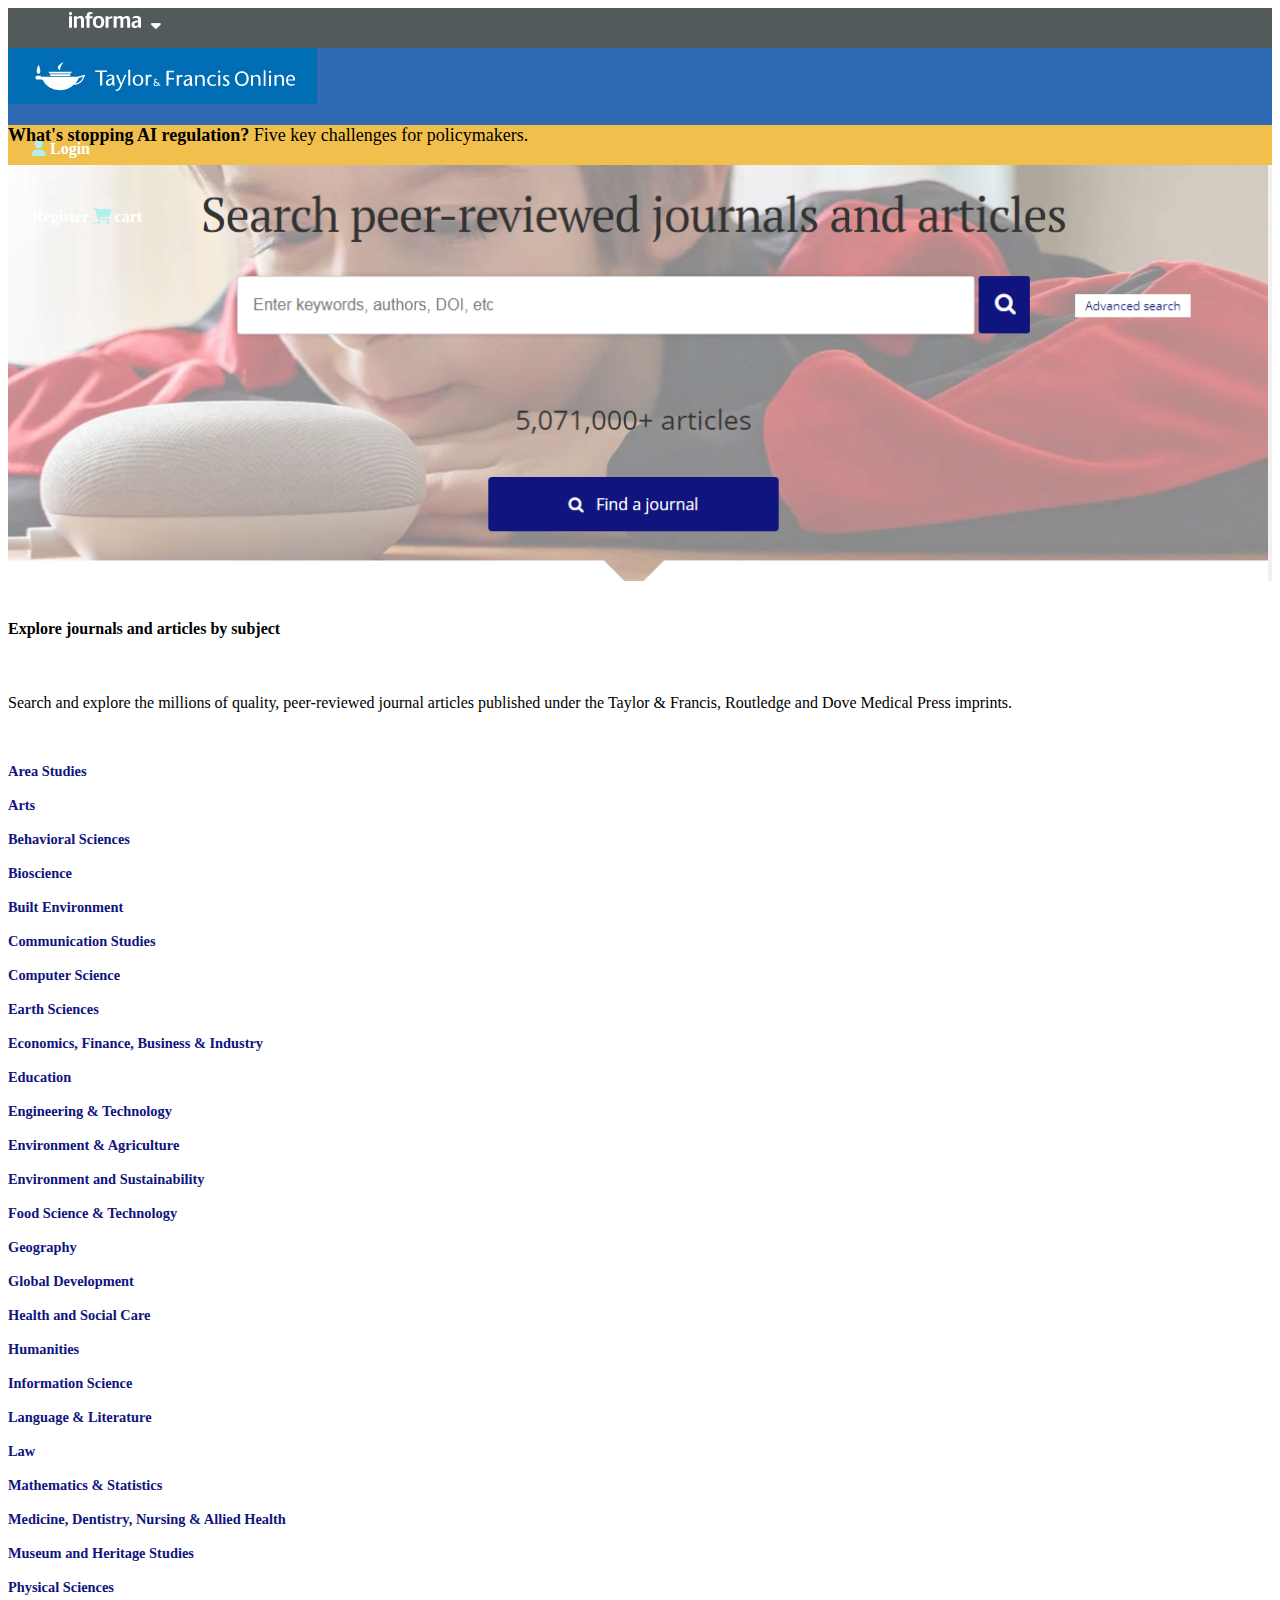
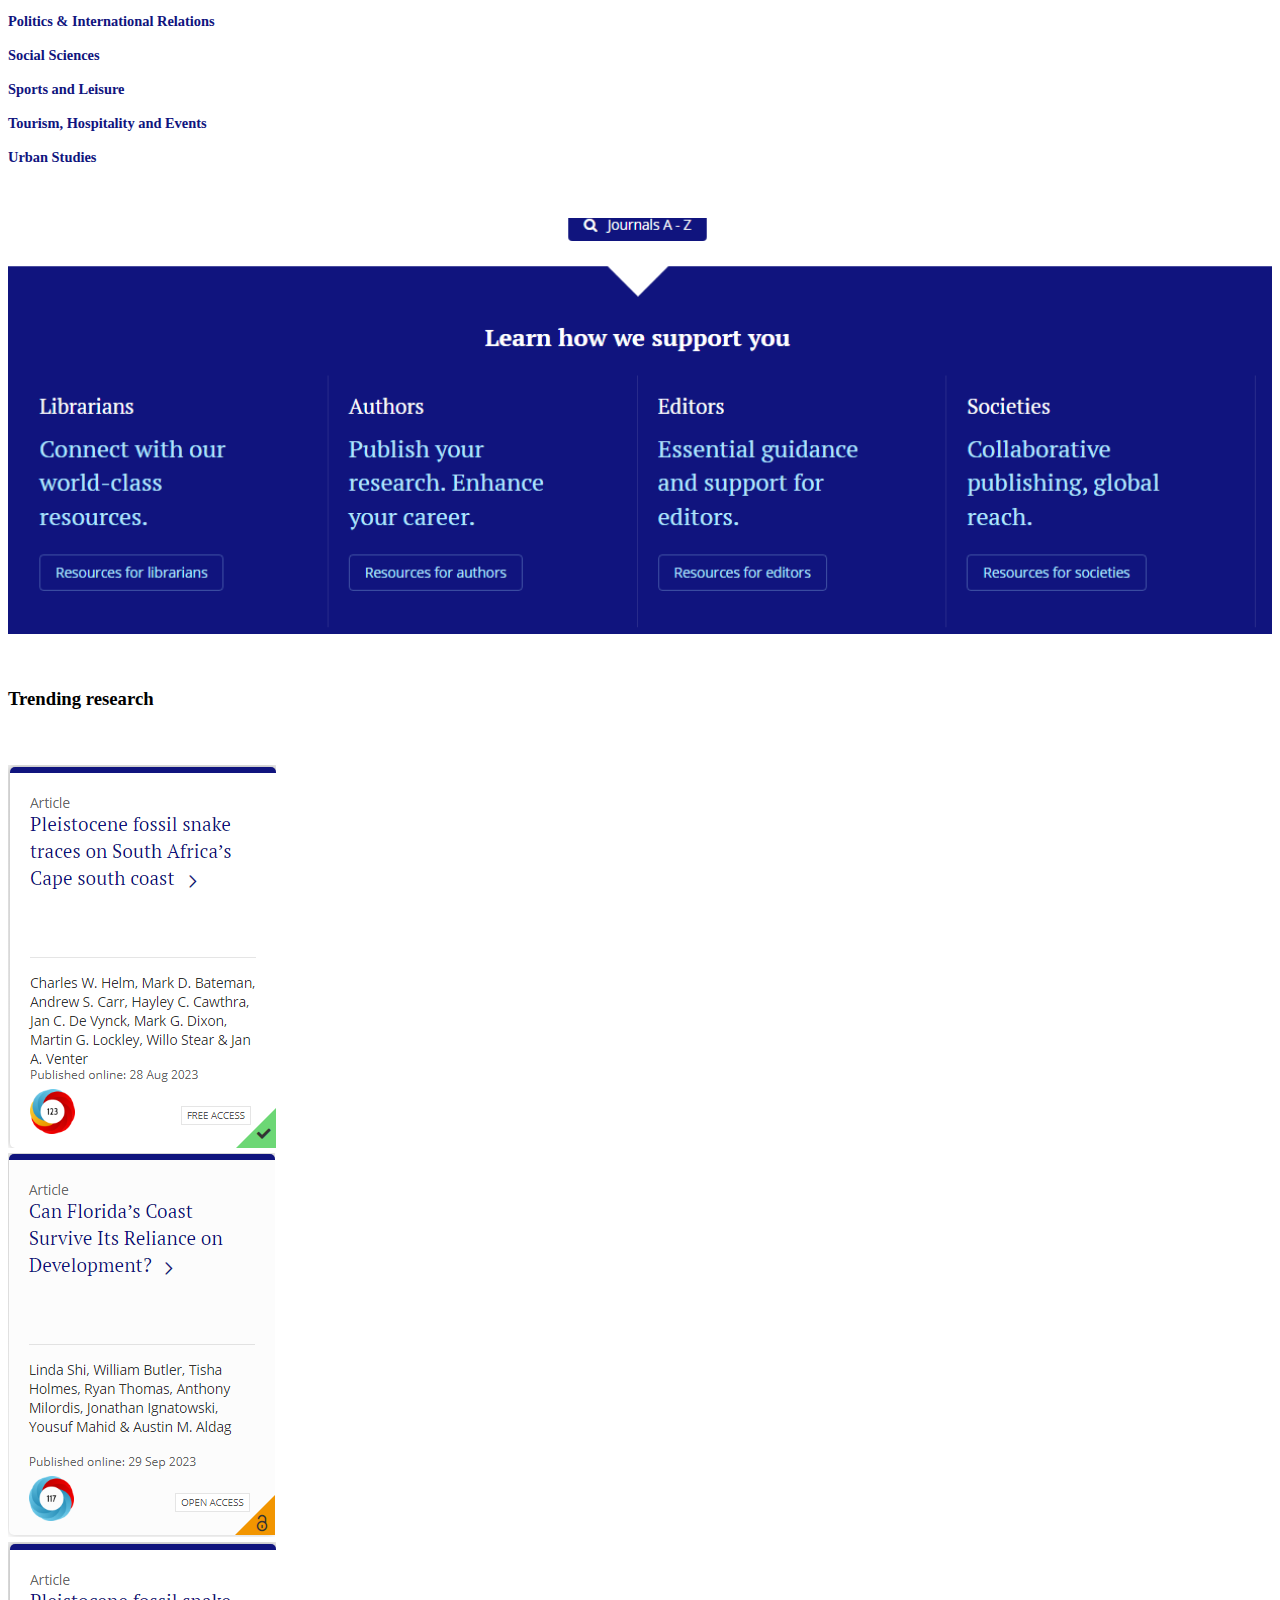
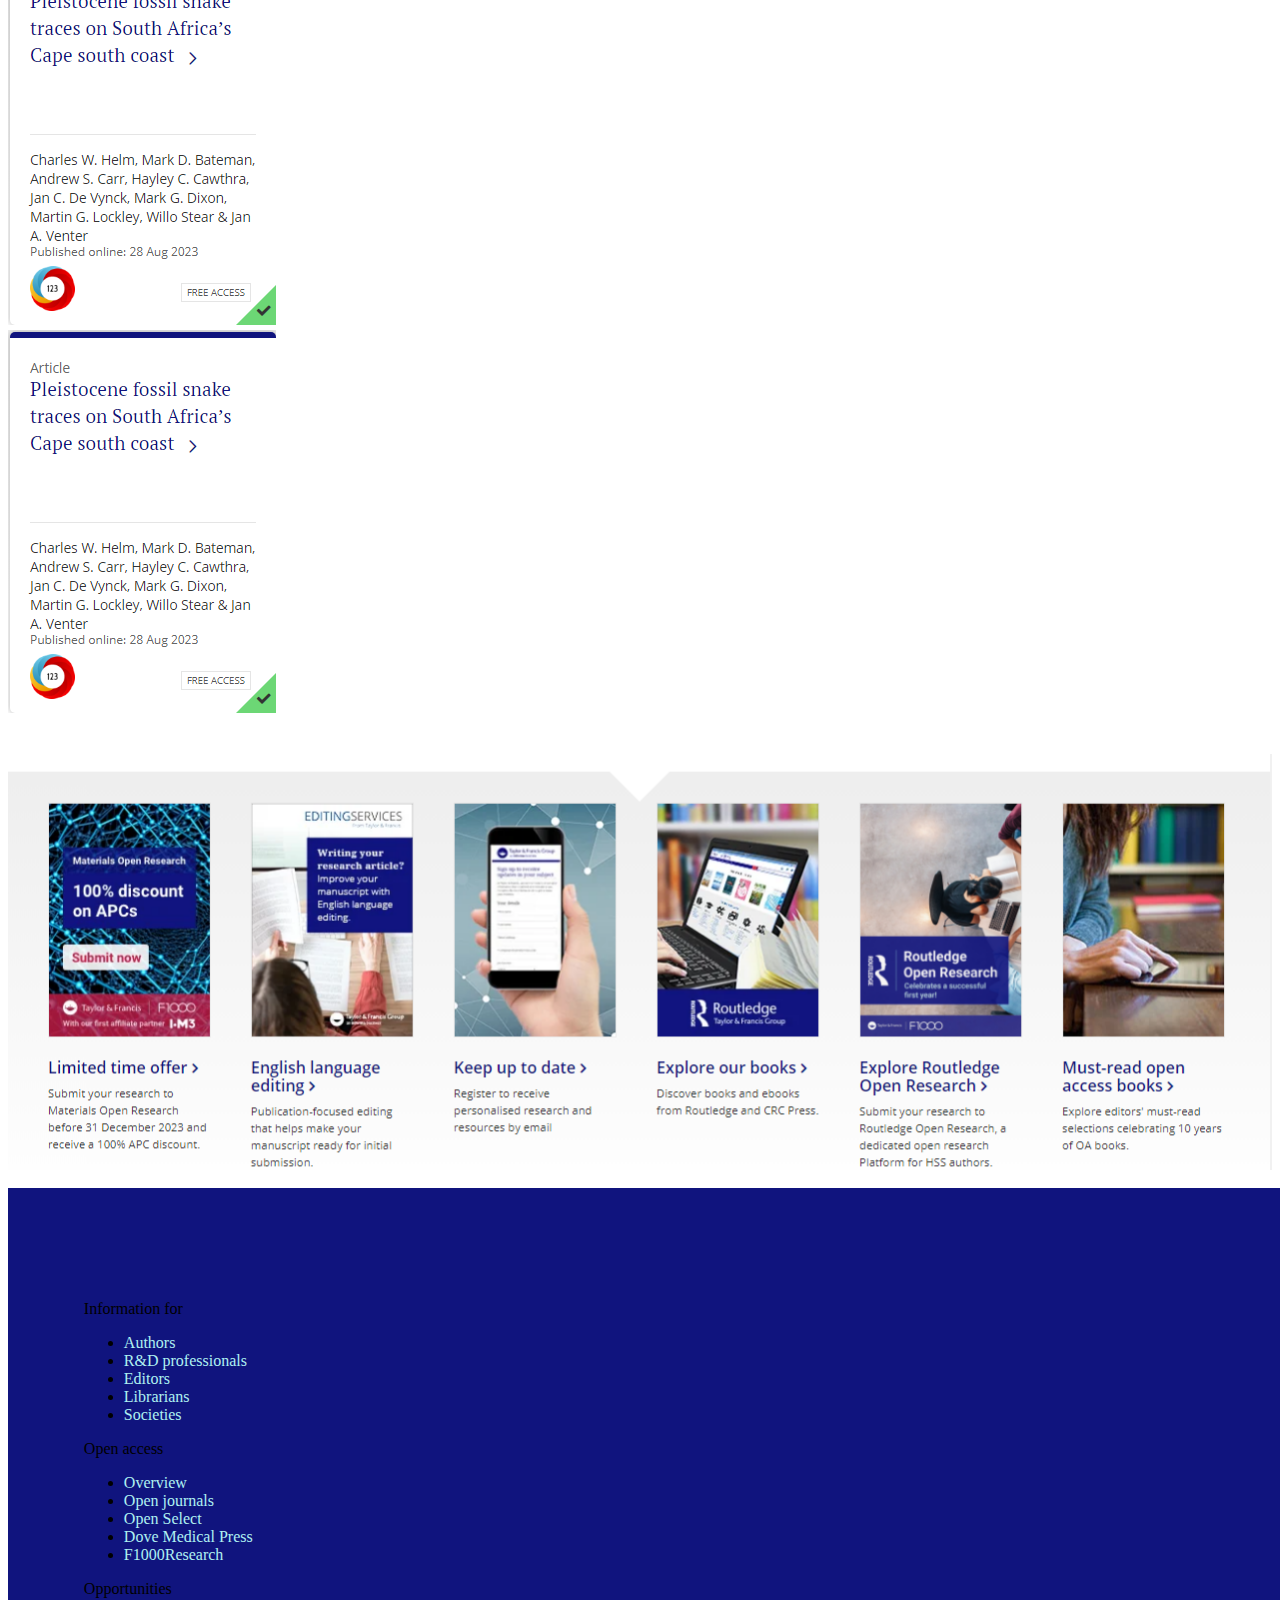
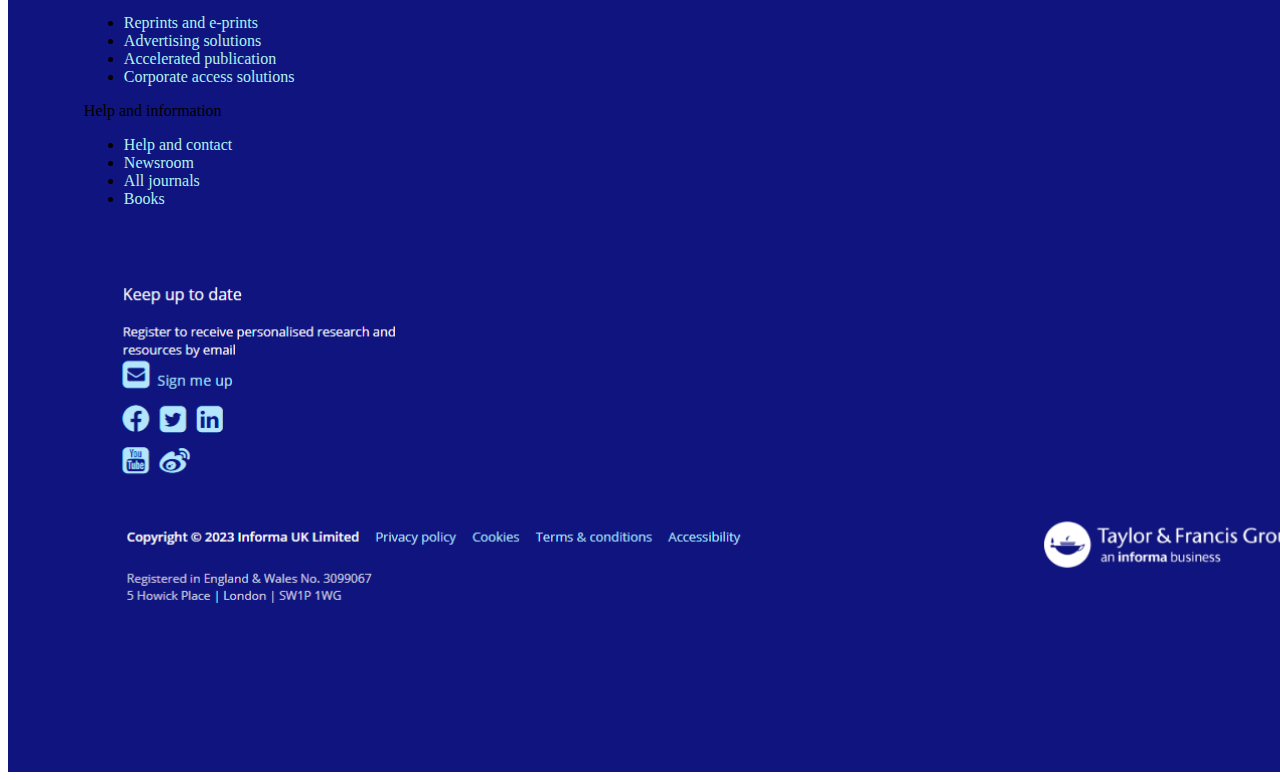
<file: demo web/index.html>
<!DOCTYPE html>
<html>
<head>
	<meta charset="utf-8">
	<meta name="viewport" content="width=device-width, initial-scale=1">
	<title></title>
  <link rel="stylesheet" href="https://cdnjs.cloudflare.com/ajax/libs/font-awesome/6.4.2/css/all.min.css">
  <link rel="stylesheet" href="style.css">
	<link href="https://cdn.jsdelivr.net/npm/bootstrap@5.0.2/dist/css/bootstrap.min.css" rel="stylesheet" integrity="sha384-EVSTQN3/azprG1Anm3QDgpJLIm9Nao0Yz1ztcQTwFspd3yD65VohhpuuCOmLASjC" crossorigin="anonymous">
</head>
<body>
  

  <nav class="navbar navbar-dark justify-content-center text-light  "
   style="height:40px;background-color: #525a5c;">
   
    <!-- Navbar content -->
  <img src="n1.PNG" alt="" >
  </nav>
  
  <nav class="navbar navbar-dark   " style="height: 77px;background-color: hsl(214, 57%, 45%);" >
  <img src="n.PNG" class="justify-content-center" style="padding-bottom: .5em ;" alt="">
  <div class="icons nav nav-item" style="margin-left: 1.5 rem; font-size: 1em; gap: 1.5em; padding: 1.5rem;  font-weight: 600;">
 <a href="login.html"class="fas fa-user "  style="color: #aff1f1 ;
  
 "></a> 
 <a href="login.html" style="color: white ; text-decoration: none;" > Login</a>
 <p style="color: white ; text-decoration: none;">|</p>
 <a href="register.html" style="color: white ; text-decoration: none;"> Register</a>
   
 
    <a href="#" class="fas fa-shopping-cart" style="color: #aff1f1;
    
    "> </a>
    <a href="" style="color: white ; text-decoration: none;">cart</a>
    </div>

  </nav>
  
    <!-- Navbar content -->
    <nav class="navbar navbar-dark justify-content-center text-dark   "
   style="height:40px;background-color: rgb(240, 191, 76) ; font-size: large;  ">
  
  <a href="https://insights.taylorandfrancis.com/whats-stopping-ai-regulation/?utm_source=tfo&amp;utm_medium=display&amp;utm_campaign=ai-regs&amp;utm_content=TFO-hero-1" style="text-decoration: none; color: rgb(0, 0, 0);  font-size: large ;
  font-weight: 600;">What's stopping AI regulation?   </a> Five key challenges for policymakers.
  </nav>
  <!-- Navbar end -->

    <!-- home start -->
<section class="home "><a href="#"></a> </section>

    <div class="row">
      <div class="col-lg-12 justify-content-center text-center">
        <br>
  <h4 style="font-weight: bold ;">Explore journals and articles by subject</h4>
  <br>
  <p>Search and explore the millions of quality, peer-reviewed journal articles published 
    under the Taylor & Francis, Routledge and Dove Medical Press imprints.</p>
    <br>  
    </div>
  </div>
 <div class="container">
  <div class="row " >
      
    <div class="col-lg-3 col-md-6 col-sm-6" >
      <p> <a href="dept.html" style="color: #10147e;
    
       font-size: .9em;
       font-weight: 600;
       text-decoration: none;" >Area Studies</a></p>
          
       
   
       <p>            <a href="dept.html" style="color: #10147e;
    
         font-size: .9em;
         font-weight: 600;
         text-decoration: none;">Arts</a>
       </p>
       
   <p>            <a href="dept.html" style="color: #10147e;
    
     font-size: .9em;
     font-weight: 600;
     text-decoration: none;">Behavioral Sciences</a>
   </p>
   
       <p>            <a href="dept.html" style="color: #10147e;
    
         font-size: .9em;
         font-weight: 600;
         text-decoration: none;">Bioscience</a>
       </p>
   <p>            <a href="dept.html" style="color: #10147e;
    
     font-size: .9em;
     font-weight: 600;
     text-decoration: none;">Built Environment</a>
   </p>
   
     <p>            <a href="dept.html" style="color: #10147e;
    
       font-size: .9em;
       font-weight: 600;
       text-decoration: none;">Communication Studies</a>
     </p>
   
      <p>            <a href="dept.html"  style="color: #10147e;
    
       font-size: .9em;
       font-weight: 600;
       text-decoration: none;">Computer Science</a>
      </p>
   
      <p>            <a href="dept.html" style="color: #10147e;
    
       font-size: .9em;
       font-weight: 600;
       text-decoration: none;">Earth Sciences</a>
      </p>
   </div>
     
   <div class="col-lg-3 col-md-6 col-sm-6" >
    <p> <a href="dept.html" style="color: #10147e;
  
     font-size: .9em;
     font-weight: 600;
     text-decoration: none;" >Economics, Finance, Business & Industry
</a></p>
        
     
 
     <p>            <a href="dept.html" style="color: #10147e;
  
       font-size: .9em;
       font-weight: 600;
       text-decoration: none;">Education
</a>
     </p>
     
 <p>            <a href="dept.html" style="color: #10147e;
  
   font-size: .9em;
   font-weight: 600;
   text-decoration: none;">Engineering & Technology
</a>
 </p>
 
     <p>            <a href="dept.html" style="color: #10147e;
  
       font-size: .9em;
       font-weight: 600;
       text-decoration: none;">Environment & Agriculture
</a>
     </p>
 <p>            <a href="dept.html" style="color: #10147e;
  
   font-size: .9em;
   font-weight: 600;
   text-decoration: none;">Environment and Sustainability
</a>
 </p>
 
   <p>            <a href="/dept.html" style="color: #10147e;
  
     font-size: .9em;
     font-weight: 600;
     text-decoration: none;">Food Science & Technology
</a>
   </p>
 
    <p>            <a href="dept.html"  style="color: #10147e;
  
     font-size: .9em;
     font-weight: 600;
     text-decoration: none;">Geography</a>
    </p>
 
    <p>            <a href="dept.html" style="color: #10147e;
  
     font-size: .9em;
     font-weight: 600;
     text-decoration: none;">Global Development</a>
    </p>
 </div>
     
    <div class="col-lg-3 col-md-6 col-sm-6" >
      <p> <a href="dept.html" style="color: #10147e;
    
       font-size: .9em;
       font-weight: 600;
       text-decoration: none;" >Health and Social Care
</a></p>
          
       
   
       <p>            <a href="dept.html" style="color: #10147e;
    
         font-size: .9em;
         font-weight: 600;
         text-decoration: none;">Humanities
</a>
       </p>
       
   <p>            <a href="dept.html" style="color: #10147e;
    
     font-size: .9em;
     font-weight: 600;
     text-decoration: none;">Information Science
</a>
   </p>
   
       <p>            <a href="dept.html" style="color: #10147e;
    
         font-size: .9em;
         font-weight: 600;
         text-decoration: none;">Language & Literature
</a>
       </p>
   <p>            <a href="dept.html" style="color: #10147e;
    
     font-size: .9em;
     font-weight: 600;
     text-decoration: none;">Law
</a>
   </p>
   
     <p>            <a href="dept.html" style="color: #10147e;
    
       font-size: .9em;
       font-weight: 600;
       text-decoration: none;">Mathematics & Statistics</a>
     </p>
   
      <p>            <a href="dept.html"  style="color: #10147e;
    
       font-size: .9em;
       font-weight: 600;
       text-decoration: none;">Medicine, Dentistry, Nursing & Allied Health
</a>
      </p>
   
      <p>            <a href="dept.html" style="color: #10147e;
    
       font-size: .9em;
       font-weight: 600;
       text-decoration: none;">Museum and Heritage Studies
</a>
      </p>
   </div>
    
    <div class="col-lg-3 col-md-6 col-sm-6" >
       <p> <a href="dept.html" style="color: #10147e;
     
        font-size: .9em;
        font-weight: 600;
        text-decoration: none;" >Physical Sciences

</a></p>
           
        
    
        <p>            <a href="dept.html" style="color: #10147e;
     
          font-size: .9em;
          font-weight: 600;
          text-decoration: none;">Politics & International Relations

</a>
        </p>
        
    <p>            <a href="dept.html" style="color: #10147e;
     
      font-size: .9em;
      font-weight: 600;
      text-decoration: none;">Social Sciences

</a>
    </p>
    
        <p>            <a href="dept.html" style="color: #10147e;
     
          font-size: .9em;
          font-weight: 600;
          text-decoration: none;">Sports and Leisure

</a>
        </p>
    <p>            <a href="dept.html" style="color: #10147e;
     
      font-size: .9em;
      font-weight: 600;
      text-decoration: none;">Tourism, Hospitality and Events

</a>
    </p>
    
      <p>            <a href="dept.html" style="color: #10147e;
     
        font-size: .9em;
        font-weight: 600;
        text-decoration: none;">Urban Studies
</a>
      </p>
    
      
    </div>
  </div>
 </div>
 <br>
 <br>

<section class="middle"></section>
<div class="container">
  <br>
  <br>
  <h3 class="text-center">Trending research</h3>
  <br>
   <br>
  <div class="row">
   
    <div class="col-lg-3 col-md-6 col-sm-6">
      <div class="card">
        <a href="https://www.tandfonline.com/doi/full/10.1080/10420940.2023.2250062?src=" class style="font-size: 1.2em; color: #10147e;">
          <img src="s1.PNG" alt=""  >

        </a>
        
        
      </div>
    </div>
    <div class="col-lg-3 col-md-6 col-sm-6">
      <div class="card">
        <a href="https://www.tandfonline.com/doi/full/10.1080/10420940.2023.2250062?src=" class style="font-size: 1.2em; color: #10147e;">
          <img src="s2.PNG" alt=""  >

        </a>
        
        
      </div>
    </div>
    <div class="col-lg-3 col-md-6 col-sm-6">
      <div class="card">
        <a href="https://www.tandfonline.com/doi/full/10.1080/10420940.2023.2250062?src=" class style="font-size: 1.2em; color: #10147e;">
          <img src="s1.PNG" alt=""  >

        </a>
        
        
      </div>
    </div>
    <div class="col-lg-3 col-md-6 col-sm-6">
      <div class="card">
        <a href="https://www.tandfonline.com/doi/full/10.1080/10420940.2023.2250062?src=" class style="font-size: 1.2em; color: #10147e;">
          <img src="s1.PNG" alt=""  >

        </a>
        
        
      </div>
    </div>

  </div>
</div>
<br>
<br>
<section class="foot" > </section>
<br>
<!-- Remove the container if you want to extend the Footer to full width. -->
<div class="container-fluid my-5">
  <!-- Footer -->
  <footer
          class=" footer  text-center text-lg-start text-white"
    
          >
    <!-- Grid container -->
    <div class="container p-4 pb-0">
      <!-- Section: Links -->
 
        <!--Grid row-->
        <div class="row">
          <!--Grid column-->
          <div class="col-lg-3 col-md-6 mb-4 mb-md-0  justify-content-center">
            <h7 class="text-uppercase text-white ">Information for</h7>

            <ul class="list-unstyled mb-1">
              <li>
                <a href="#!" style="text-decoration: none ;color: #aff1f1;">Authors</a>
              </li>
              <li>
                <a href="#!" style="text-decoration: none ;color: #aff1f1;">R&D professionals</a>
              </li>
              <li>
                <a href="#!" style="text-decoration: none ;color: #aff1f1;">Editors</a>
              </li>
              <li>
                <a href="#!"style="text-decoration: none ;color: #aff1f1;">Librarians</a>
              </li>
              <li>
                <a href="#!" style="text-decoration: none ;color: #aff1f1;">Societies</a>
              </li>
             
            </ul>
          </div>
          <!--Grid column-->

          <!--Grid column-->
          <div class="col-lg-3 col-md-6 mb-4 mb-md-0  justify-content-center">
            <h7 class="text-uppercase text-white ">Open access</h7>

            <ul class="list-unstyled mb-1" >
              <li>
                <a href="#!" style="text-decoration: none ;color: #aff1f1;">Overview
                </a>
              </li>
              <li>
                <a href="#!" style="text-decoration: none ;color: #aff1f1;">Open journals
                </a>
              </li>
              <li>
                <a href="#!" style="text-decoration: none ;color: #aff1f1;">Open Select
                </a>
              </li>
              <li>
                <a href="#!" style="text-decoration: none ;color: #aff1f1;">Dove Medical Press
                </a>
              </li>
              <li>
                <a href="#!" style="text-decoration: none ;color: #aff1f1;">F1000Research
                </a>
              </li>
             
            </ul>
          </div>
          <!--Grid column-->
          <!--Grid column-->

         <!--Grid column-->
         <div class="col-lg-3 col-md-6 mb-4 mb-md-0  justify-content-center">
          <h7 class="text-uppercase text-white ">Opportunities
          </h7>

          <ul class="list-unstyled mb-1">
            <li>
              <a href="#!" style="text-decoration: none ;color: #aff1f1;">Reprints and e-prints
              </a>
            </li>
            <li>
              <a href="#!" style="text-decoration: none ;color: #aff1f1;">Advertising solutions
              </a>
            </li>
            <li>
              <a href="#!" style="text-decoration: none ;color: #aff1f1;">Accelerated publication
              </a>
            </li>
            <li>
              <a href="#!" style="text-decoration: none ;color: #aff1f1;">Corporate access solutions
              </a>
            </li>
            
           
          </ul>
        </div>
        <!--Grid column-->
          <!--Grid column-->
          <div class="col-lg-3 col-md-6 mb-4 mb-md-0  justify-content-center">
            <h7 class="text-uppercase text-white ">Help and information
            </h7>

            <ul class="list-unstyled mb-1">
              <li>
                <a href="#!"style="text-decoration: none ;color: #aff1f1;">Help and contact
                </a>
              </li>
              <li>
                <a href="#!" style="text-decoration: none ;color: #aff1f1;">Newsroom
                </a>
              </li>
              <li>
                <a href="#!" style="text-decoration: none ;color: #aff1f1;">All journals
                </a>
              </li>
              <li>
                <a href="#!" style="text-decoration: none ;color: #aff1f1;">Books
                </a>
              </li>
              
             
            </ul>
            
          </div>
          <!--Grid column-->
          <img  src="f1.PNG" alt="" width="100%" height="100%" style= " padding: 2rem 0%; cursor: pointer;position:relative ;  width: 100% ; align-items: flex-start;" >
        </div>
        
        <!--Grid row-->
      
      <!-- Section: Links -->

      
  </footer>
  <!-- Footer -->
</div>
<!-- End of .container -->
<script src="https://cdn.jsdelivr.net/npm/bootstrap@5.0.2/dist/js/bootstrap.bundle.min.js" integrity="sha384-MrcW6ZMFYlzcLA8Nl+NtUVF0sA7MsXsP1UyJoMp4YLEuNSfAP+JcXn/tWtIaxVXM" crossorigin="anonymous"></script>
</body>
</html>
</file>
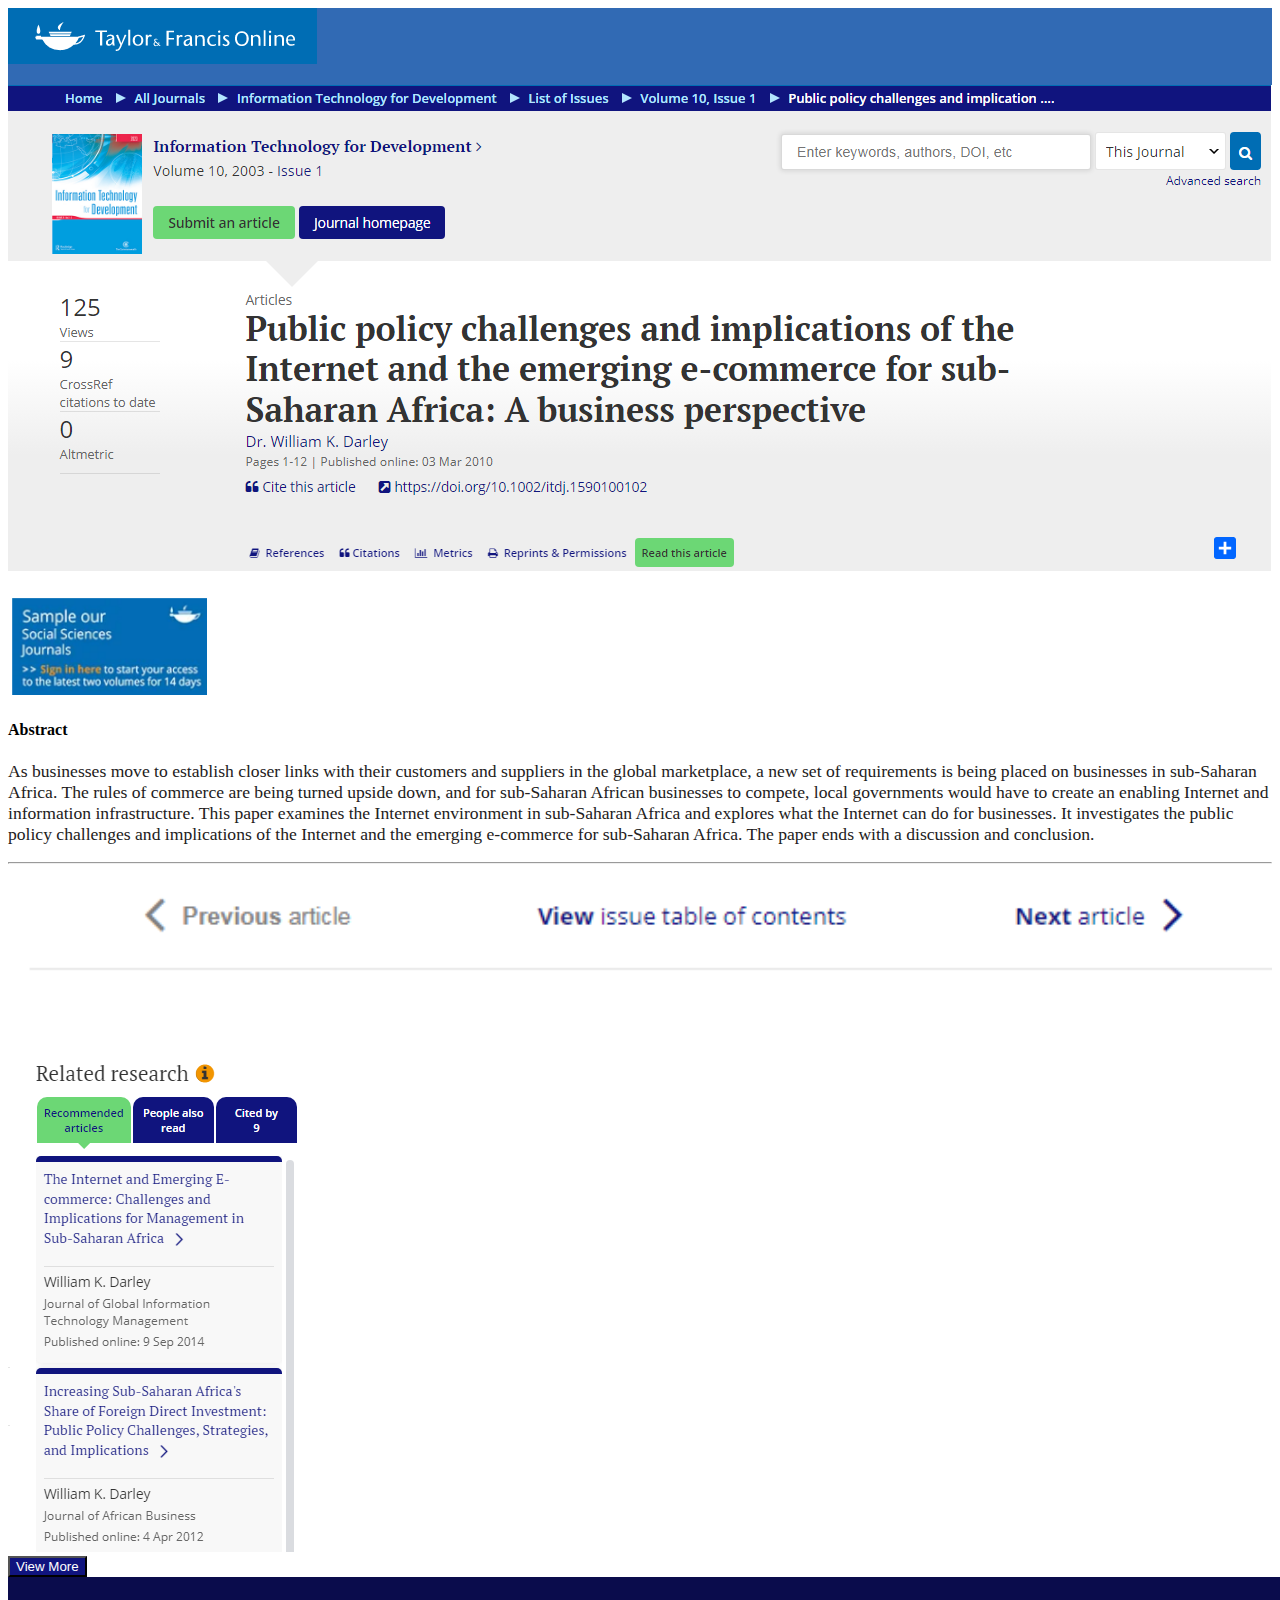
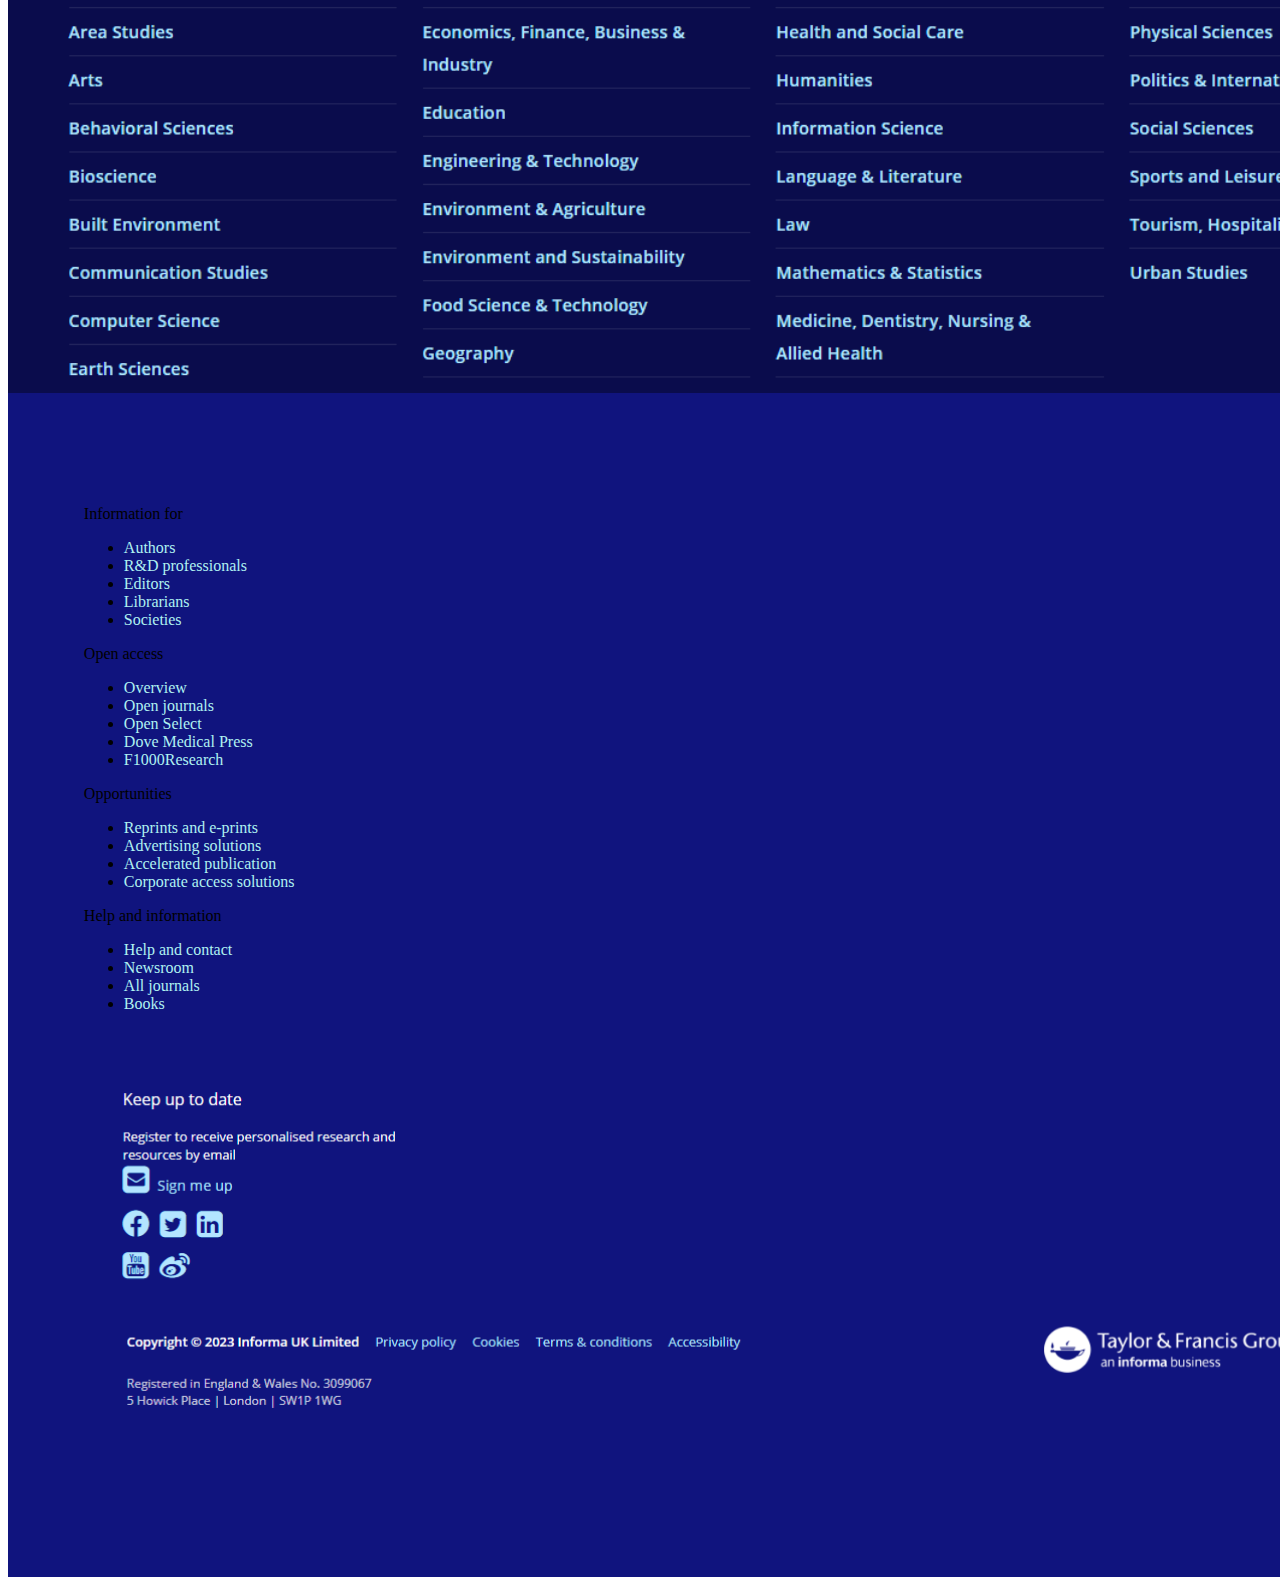
<file: demo web/it.html>
<!DOCTYPE html>
<html lang="en">
<head>
    <meta charset="UTF-8">
    <meta http-equiv="X-UA-Compatible" content="IE=edge">
    <meta name="viewport" content="width=device-width, initial-scale=1.0">
    <title></title>
    <link rel="stylesheet" href="https://cdnjs.cloudflare.com/ajax/libs/font-awesome/6.4.2/css/all.min.css">
    <link rel="stylesheet" href="style.css">
      <link href="https://cdn.jsdelivr.net/npm/bootstrap@5.0.2/dist/css/bootstrap.min.css" rel="stylesheet" integrity="sha384-EVSTQN3/azprG1Anm3QDgpJLIm9Nao0Yz1ztcQTwFspd3yD65VohhpuuCOmLASjC" crossorigin="anonymous">
  
    <title>Document</title>
</head>
<body>
    <nav class="navbar navbar-dark   " style="height: 77px;background-color: hsl(214, 57%, 45%);" >
        <img src="n.PNG" class="justify-content-center" style="padding-bottom: .5em ;" alt="">
        <div class="icons nav nav-item" style="margin-left: 1.5 rem; font-size: 1em; gap: 1.5em; padding: 1.5rem;  font-weight: 600;">
       <a href="login.html"class="fas fa-user "  style="color: #aff1f1 ;
        
       "></a> 
       <a href="login.html" style="color: white ; text-decoration: none;" > Login</a>
       <p style="color: white ; text-decoration: none;">|</p>
       <a href="register.html" style="color: white ; text-decoration: none;"> Register</a>
         
       
          <a href="#" class="fas fa-shopping-cart" style="color: #aff1f1;
          
          "> </a>
          <a href="" style="color: white ; text-decoration: none;">cart</a>
          </div>
      
        </nav>
        <nav class="navbar navbar-dark my-0 "
       >
        <a href=""> <img src="it1.PNG" alt=""></a>
        </nav>
       
<div class="container">
  <div class="row">
    <div class="col-lg-3"> <img src="it3.PNG" style="width: 200px ;" alt=""></div>
    <div class="col-lg-6">
      <h4>Abstract</h4>
      <p  style="color: rgb(34, 32, 32);
     
      font-size: 1.1em;
        
        text-decoration: none;">As businesses move to establish closer links with their customers and suppliers in the global marketplace, a new set of requirements is being placed on businesses in sub-Saharan Africa. The rules of commerce are being turned upside down, and for sub-Saharan African businesses to compete, local governments would have to create an enabling Internet and information infrastructure. This paper examines the Internet environment in sub-Saharan Africa and explores what the Internet can do for businesses. It investigates the public policy challenges and implications of the Internet and the emerging e-commerce for sub-Saharan Africa. The paper ends with a discussion and conclusion.</p>
   <hr>
   <a href="">   <img src="p7.PNG" alt=""  width="100%"> 
   </a>
  </div>
    <div class="col-lg-3"> 
      <a href="">     <img src="it5.PNG" alt="">
</a>
<div  class="btn text-end justify-content-center  "> <button class="btn btn-lg"  style="background-color: #10147e    ; text-align: end; color: white;"> View More </button>
</div>

</div>

  </div>
</div>

        
<section class=" fo "><a href="#"></a> </section>

<div class="">
    <!-- Footer -->
    <footer
            class=" footer  text-center text-lg-start text-white"
      
            >
      <!-- Grid container -->
      <div class="container p-4 pb-0">
        <!-- Section: Links -->
   
          <!--Grid row-->
          <div class="row">
            <!--Grid column-->
            <div class="col-lg-3 col-md-6 mb-4 mb-md-0  justify-content-center">
              <h7 class="text-uppercase text-white ">Information for</h7>
  
              <ul class="list-unstyled mb-1">
                <li>
                  <a href="#!" style="text-decoration: none ;color: #aff1f1;">Authors</a>
                </li>
                <li>
                  <a href="#!" style="text-decoration: none ;color: #aff1f1;">R&D professionals</a>
                </li>
                <li>
                  <a href="#!" style="text-decoration: none ;color: #aff1f1;">Editors</a>
                </li>
                <li>
                  <a href="#!"style="text-decoration: none ;color: #aff1f1;">Librarians</a>
                </li>
                <li>
                  <a href="#!" style="text-decoration: none ;color: #aff1f1;">Societies</a>
                </li>
               
              </ul>
            </div>
            <!--Grid column-->
  
            <!--Grid column-->
            <div class="col-lg-3 col-md-6 mb-4 mb-md-0  justify-content-center">
              <h7 class="text-uppercase text-white ">Open access</h7>
  
              <ul class="list-unstyled mb-1" >
                <li>
                  <a href="#!" style="text-decoration: none ;color: #aff1f1;">Overview
                  </a>
                </li>
                <li>
                  <a href="#!" style="text-decoration: none ;color: #aff1f1;">Open journals
                  </a>
                </li>
                <li>
                  <a href="#!" style="text-decoration: none ;color: #aff1f1;">Open Select
                  </a>
                </li>
                <li>
                  <a href="#!" style="text-decoration: none ;color: #aff1f1;">Dove Medical Press
                  </a>
                </li>
                <li>
                  <a href="#!" style="text-decoration: none ;color: #aff1f1;">F1000Research
                  </a>
                </li>
               
              </ul>
            </div>
            <!--Grid column-->
            <!--Grid column-->
  
           <!--Grid column-->
           <div class="col-lg-3 col-md-6 mb-4 mb-md-0  justify-content-center">
            <h7 class="text-uppercase text-white ">Opportunities
            </h7>
  
            <ul class="list-unstyled mb-1">
              <li>
                <a href="#!" style="text-decoration: none ;color: #aff1f1;">Reprints and e-prints
                </a>
              </li>
              <li>
                <a href="#!" style="text-decoration: none ;color: #aff1f1;">Advertising solutions
                </a>
              </li>
              <li>
                <a href="#!" style="text-decoration: none ;color: #aff1f1;">Accelerated publication
                </a>
              </li>
              <li>
                <a href="#!" style="text-decoration: none ;color: #aff1f1;">Corporate access solutions
                </a>
              </li>
              
             
            </ul>
          </div>
          <!--Grid column-->
            <!--Grid column-->
            <div class="col-lg-3 col-md-6 mb-4 mb-md-0  justify-content-center">
              <h7 class="text-uppercase text-white ">Help and information
              </h7>
  
              <ul class="list-unstyled mb-1">
                <li>
                  <a href="#!"style="text-decoration: none ;color: #aff1f1;">Help and contact
                  </a>
                </li>
                <li>
                  <a href="#!" style="text-decoration: none ;color: #aff1f1;">Newsroom
                  </a>
                </li>
                <li>
                  <a href="#!" style="text-decoration: none ;color: #aff1f1;">All journals
                  </a>
                </li>
                <li>
                  <a href="#!" style="text-decoration: none ;color: #aff1f1;">Books
                  </a>
                </li>
                
               
              </ul>
              
            </div>
            <!--Grid column-->
            <img  src="f1.PNG" alt="" width="100%" height="100%" style="padding: 2rem 0%; cursor: pointer;  width: 100% ; align-items: flex-start;" >
          </div>
          
          <!--Grid row-->
        
        <!-- Section: Links -->
  
        
    </footer>
    <!-- Footer -->
  </div>
</body>
</html>
</file>
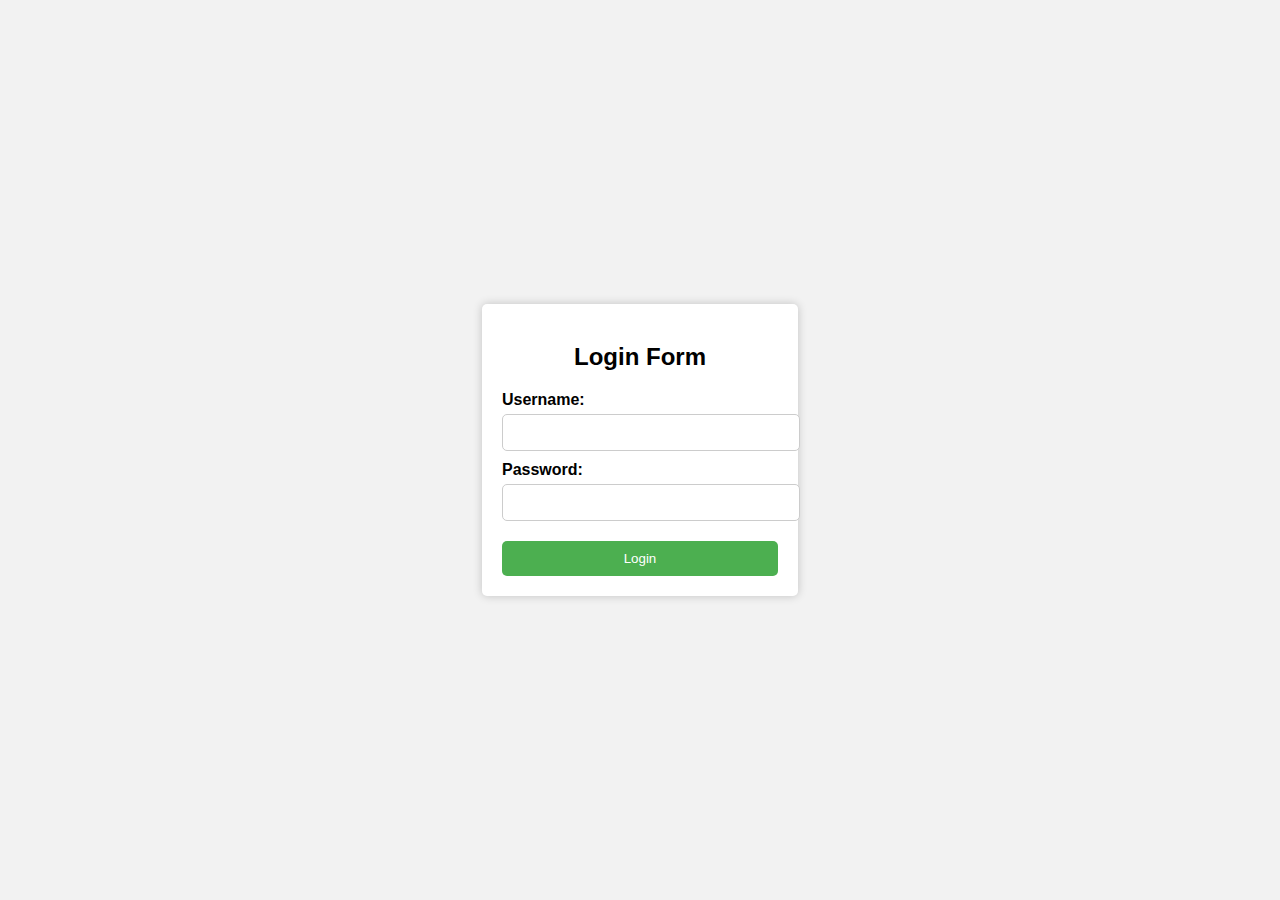
<file: demo web/login.html>
<!DOCTYPE html>
    <html lang="en">
    <head>
        <meta charset="UTF-8">
        <meta http-equiv="X-UA-Compatible" content="IE=edge">
        <meta name="viewport" content="width=device-width, initial-scale=1.0">
        <title>Document</title>
    </head>
    <body>
        
   
    <link href="https://cdn.jsdelivr.net/npm/bootstrap@5.0.2/dist/css/bootstrap.min.css" rel="stylesheet" integrity="sha384-EVSTQN3/azprG1Anm3QDgpJLIm9Nao0Yz1ztcQTwFspd3yD65VohhpuuCOmLASjC" crossorigin="anonymous">

    <title>Login Form</title>
    <style>
        body {
            font-family: Arial, sans-serif;
            background-color: #f2f2f2;
            margin: 0;
            display: flex;
            justify-content: center;
            align-items: center;
            height: 100vh;
        }

        .container {
            background-color: #ffffff;
            border-radius: 5px;
            box-shadow: 0 0 10px rgba(0, 0, 0, 0.2);
            max-width: 300px;
            padding: 20px;
            text-align: center;
        }

        .login-form {
            margin-top: 20px;
        }

        .login-form label {
            display: block;
            text-align: left;
            margin-top: 10px;
            font-weight: bold;
        }

        .login-form input {
            width: 100%;
            padding: 10px;
            margin-top: 5px;
            border: 1px solid #ccc;
            border-radius: 5px;
        }

        .login-form input[type="submit"] {
            background-color: #4CAF50;
            color: white;
            border: none;
            padding: 10px 20px;
            border-radius: 5px;
            cursor: pointer;
            margin-top: 20px;
        }

        .login-form input[type="submit"]:hover {
            background-color: #45a049;
        }

        .success-message {
            color: #4CAF50;
            font-weight: bold;
            margin-top: 20px;
            display: none;
        }
    </style>
</head>
<body>
    <div class="container">
        <h2>Login Form</h2>
        <div class="login-form">
            <form id="loginForm" action="#" method="post">
                <label for="username">Username:</label>
                <input type="text" id="username" name="username" required>

                <label for="password">Password:</label>
                <input type="password" id="password" name="password" required>

                <input type="submit" value="Login">
            </form>

            <p class="success-message" id="successMessage">Login successful! Welcome.<br> <br> <a href="index.html" style="text-decoration: none ;"> Go To Home</a></p>
        </div>
    </div>

    <script>
        document.getElementById("loginForm").addEventListener("submit", function (e) {
            e.preventDefault();

            // You can add your login logic here.
            // For this example, we'll just show the success message.
            document.getElementById("successMessage").style.display = "block";
        });
    </script>
</body>
</html>
</file>
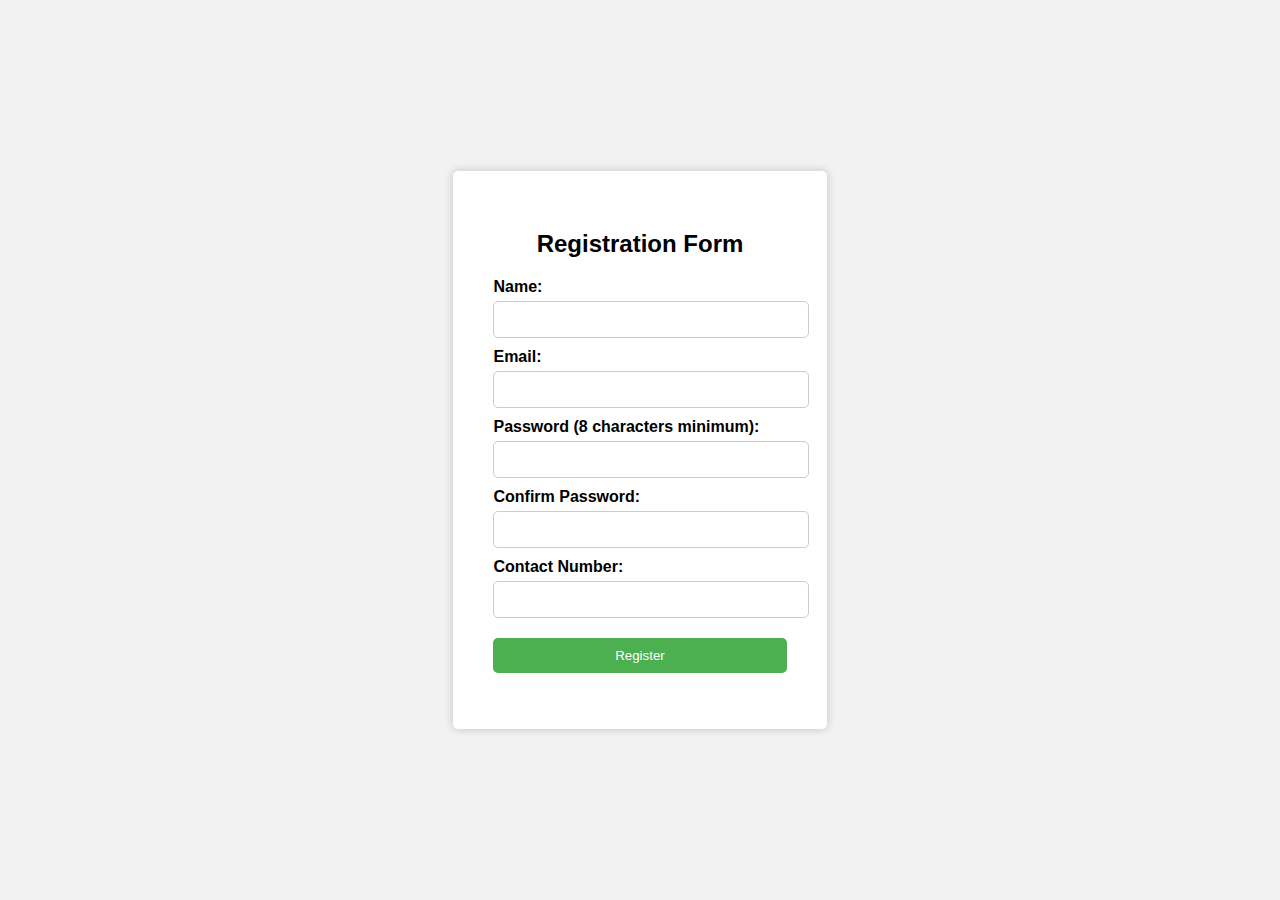
<file: demo web/register.html>
<!DOCTYPE html>
<html>
<head>
    <title>Registration Form</title>
    <style>
        body {
            font-family: Arial, sans-serif;
            background-color: #f2f2f2;
            margin: 0;
            display: flex;
            justify-content: center;
            align-items: center;
            height: 100vh;
        }

        .container {
            background-color: #ffffff;
            border-radius: 5px;
            box-shadow: 0 0 10px rgba(0, 0, 0, 0.2);
            max-width: 300px;
            padding: 40px;
            text-align: center;
        }

        .registration-form {
            margin-top: 20px;
        }

        .registration-form label {
            display: block;
            text-align: left;
            margin-top: 10px;
            font-weight: bold;
        }

        .registration-form input {
            width: 100%;
            padding: 10px;
            margin-top: 5px;
            border: 1px solid #ccc;
            border-radius: 5px;
        }

        .registration-form input[type="submit"] {
            background-color: #4CAF50;
            color: white;
            border: none;
            padding: 10px 20px;
            border-radius: 5px;
            cursor: pointer;
            margin-top: 20px;
        }

        .registration-form input[type="submit"]:hover {
            background-color: #45a049;
        }

        .success-message {
            color: #4CAF50;
            font-weight: bold;
            margin-top: 20px;
            display: none;
        }

        .error-message {
            color: #ff0000;
            font-weight: bold;
            margin-top: 10px;
        }
    </style>
</head>
<body>
    <div class="container">
        <h2>Registration Form</h2>
        <div class="registration-form">
            <form id="registrationForm" action="#" method="post">
                <label for="name">Name:</label>
                <input type="text" id="name" name="name" required>

                <label for="email">Email:</label>
                <input type="email" id="email" name="email" required>

                <label for="password">Password (8 characters minimum):</label>
                <input type="password" id="password" name = "password" required>

                <label for="confirmPassword">Confirm Password:</label>
                <input type="password" id="confirmPassword" name="confirmPassword" required>

                <label for="contactNumber">Contact Number:</label>
                <input type="tel" id="contactNumber" name="contactNumber" required>

                <input type="submit" value="Register">
            </form>

            <p class="success-message" id="successMessage">Registration successful! Welcome. <br> <br> <a href="index.html" style="text-decoration: none ;"> Go To Home</a></p>
            <p class="error-message" id="errorMessage"></p>
        </div>
    </div>

    <script>
        document.getElementById("registrationForm").addEventListener("submit", function (e) {
            e.preventDefault();

            // Validation logic
            const name = document.getElementById("name").value;
            const email = document.getElementById("email").value;
            const password = document.getElementById("password").value;
            const confirmPassword = document.getElementById("confirmPassword").value;
            const contactNumber = document.getElementById("contactNumber").value;

            if ( password.length < 8 || password !== confirmPassword || !isValidEmail(email)) {
                document.getElementById("errorMessage").textContent = "Please check your inputs.";
            } else {
                // Registration successful
                document.getElementById("errorMessage").textContent = ""; // Clear any previous error message
                document.getElementById("successMessage").style.display = "block";
            }
        });

        // Email validation function
        function isValidEmail(email) {
            const emailRegex = /^[a-zA-Z0-9._-]+@[a-zA-Z0-9.-]+\.[a-zA-Z]{2,4}$/;
            return emailRegex.test(email);
        }

        // Contact number validation function
        function isValidContactNumber(contactNumber) {
            const contactNumberRegex = /^[0-9]{10}$/;
            return contactNumberRegex.test(contactNumber);
        }
    </script>
</body>
</html>
</file>
<file: demo web/style.css>
section{
    padding: 13rem 10%;
}
footer{
    padding: 7rem 6%; 
}
.home{
    background: url(cover.PNG) no-repeat;
    background-size: cover;
    background-position: center ;
 height: 100%;
 cursor: pointer;
    
}

.middle{
    background: url(middle.PNG) no-repeat;
    background-size: cover;
    background-position: center ;
 height: 100%;
}
.foot{
    background: url(n3.PNG) no-repeat;
background-size: cover;

    background-position: center ;
 height: 100%; 
}
.footer{
    background-color: #10147e;
    background-size: cover;
    background-position: center ;
 height: 100%;
 width: 100%;

 

}
.dark{
    background: url(dept.png);
    
 height: 100%;
 width: 100%;
 cursor: pointer;
cursor: url(index.html);

}
.fo{
    background: url(fo.PNG);
    background-size: cover;
    background-position: center ;
 height: 100%;
 width: 100%;
 cursor: pointer;
 
}
.footer1{
    background: url(footer1.PNG);
    background-size: cover;
    background-position: center ;
 height: 100%;
 width: 100%;
 cursor: pointer ;
}
/* login start */
</file>
